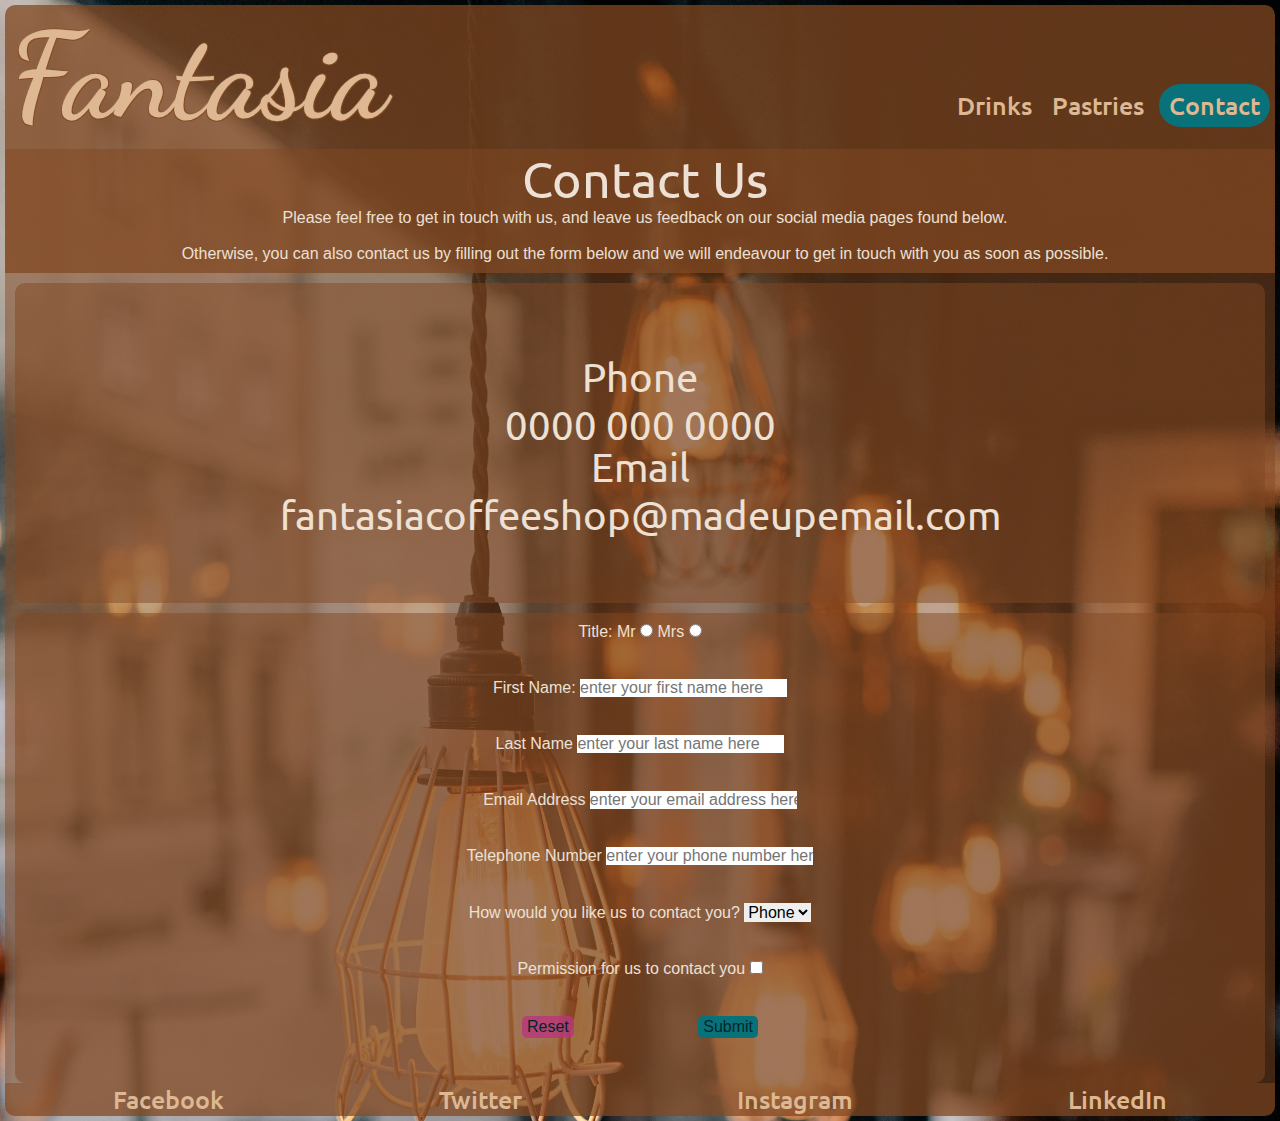
<file: contact.html>
<!DOCTYPE html>
<html lang="en">

<head>
    <meta charset="UTF-8">
    <meta name="viewport" content="width=device-width, initial-scale=1.0">
    <link rel="stylesheet" href="style.css">
    <title>Coffee Shop Website</title>
</head>

<body>
    <header>
        <nav id="top-menu">
            <a href="index.html" id="home-button">Fantasia</a>
            <ul id="links">
                <li><a href="drinks.html" src="">Drinks</a></li>
                <li><a href="pastries.html" src="">Pastries</a></li>
                <!-- <li><a href="location.html" src="">Location</a></li>
                <li><a href="about.html" src="">About</a></li>
                <li><a href="events.html" src="">Events</a></li> -->
            </ul>
            <a class="cta" href="contact.html"><button>Contact</button></a>
        </nav>
    </header>
    <main id="main">
        <section class="starting-section">
            <h1>Contact Us</h1>
            <p>Please feel free to get in touch with us, and leave us feedback on our social media pages found below.
            </p>
            <br>
            <p>Otherwise, you can also contact us by filling out the form below and we will endeavour to get in touch with you as soon as possible.</p>
        </section>
        <section class="drinks-container">
            <div id="contact-details-parent">
            <div class="contact-details">
                <h2>Phone<br>0000 000 0000</h2>
            </div>
            <div class="contact-details">
                <h2>Email<br>fantasiacoffeeshop@madeupemail.com</h2>
            </div>
        </div>
        </section>
<section>
    <form id="contact-form" action="action_page.php" method="post">
        <div>
            <label for="title">Title:</label>
            <label for="Mr">Mr</label>
            <input type="radio" id="Mr" name="title" value="Mr">
            <label for="Mrs">Mrs</label>
            <input type="radio" id="Mrs" name="title" value="Mrs">
        </div>
        <br>
        <div>
            <label for="first-name" First Name>First Name:</label>
            <input type="text" id="first-name" name="last-name" placeholder="enter your first name here" required>
        </div>
        <br>
        <div>
            <label for="last-name">Last Name</label>
            <input type="text" id="last-name=" last-name" placeholder="enter your last name here">
        </div>
        <br>
        <div>
            <label for="email">Email Address</label>
            <input type="email" name="email-address" placeholder="enter your email address here">
        </div>
        <br>
        <div>
            <label for="phone">Telephone Number</label>
            <input type="tel" id="phone" name="phone" placeholder="enter your phone number here">
        </div>
        <br>
        <div>
            <label for="payment">How would you like us to contact you?</label>
            <select name="payment" id="payment">
                <option value="visa">Phone</option>
                <option value="mastercard">Email</option>
            </select>
        </div>
        <br>
        <div>
            <label for="subscribe">Permission for us to contact you</label>
            <input type="checkbox" id="permission" name="permission" required>
        </div>
        <br>
        <div>
            <input id="reset-btn" type="reset" class="s-r-buttons">
            <input id="submit-btn"type="submit" class="s-r-buttons">
        </div>
    </form>
</section>
    </main>
    <footer>
        <nav>
            <ul id="footer-bar">
                <li><a href="https://www.facebook.com/" src="">Facebook</a></li>
                <li><a href="https://twitter.com/" src="">Twitter</a></li>
                <li><a href="https://www.instagram.com/" src="">Instagram</a></li>
                <li><a href="https://www.linkedin.com/" src="">LinkedIn</a></li>
            </ul>
        </nav>
        </div>
    </footer>
</body>

</html>
</file>
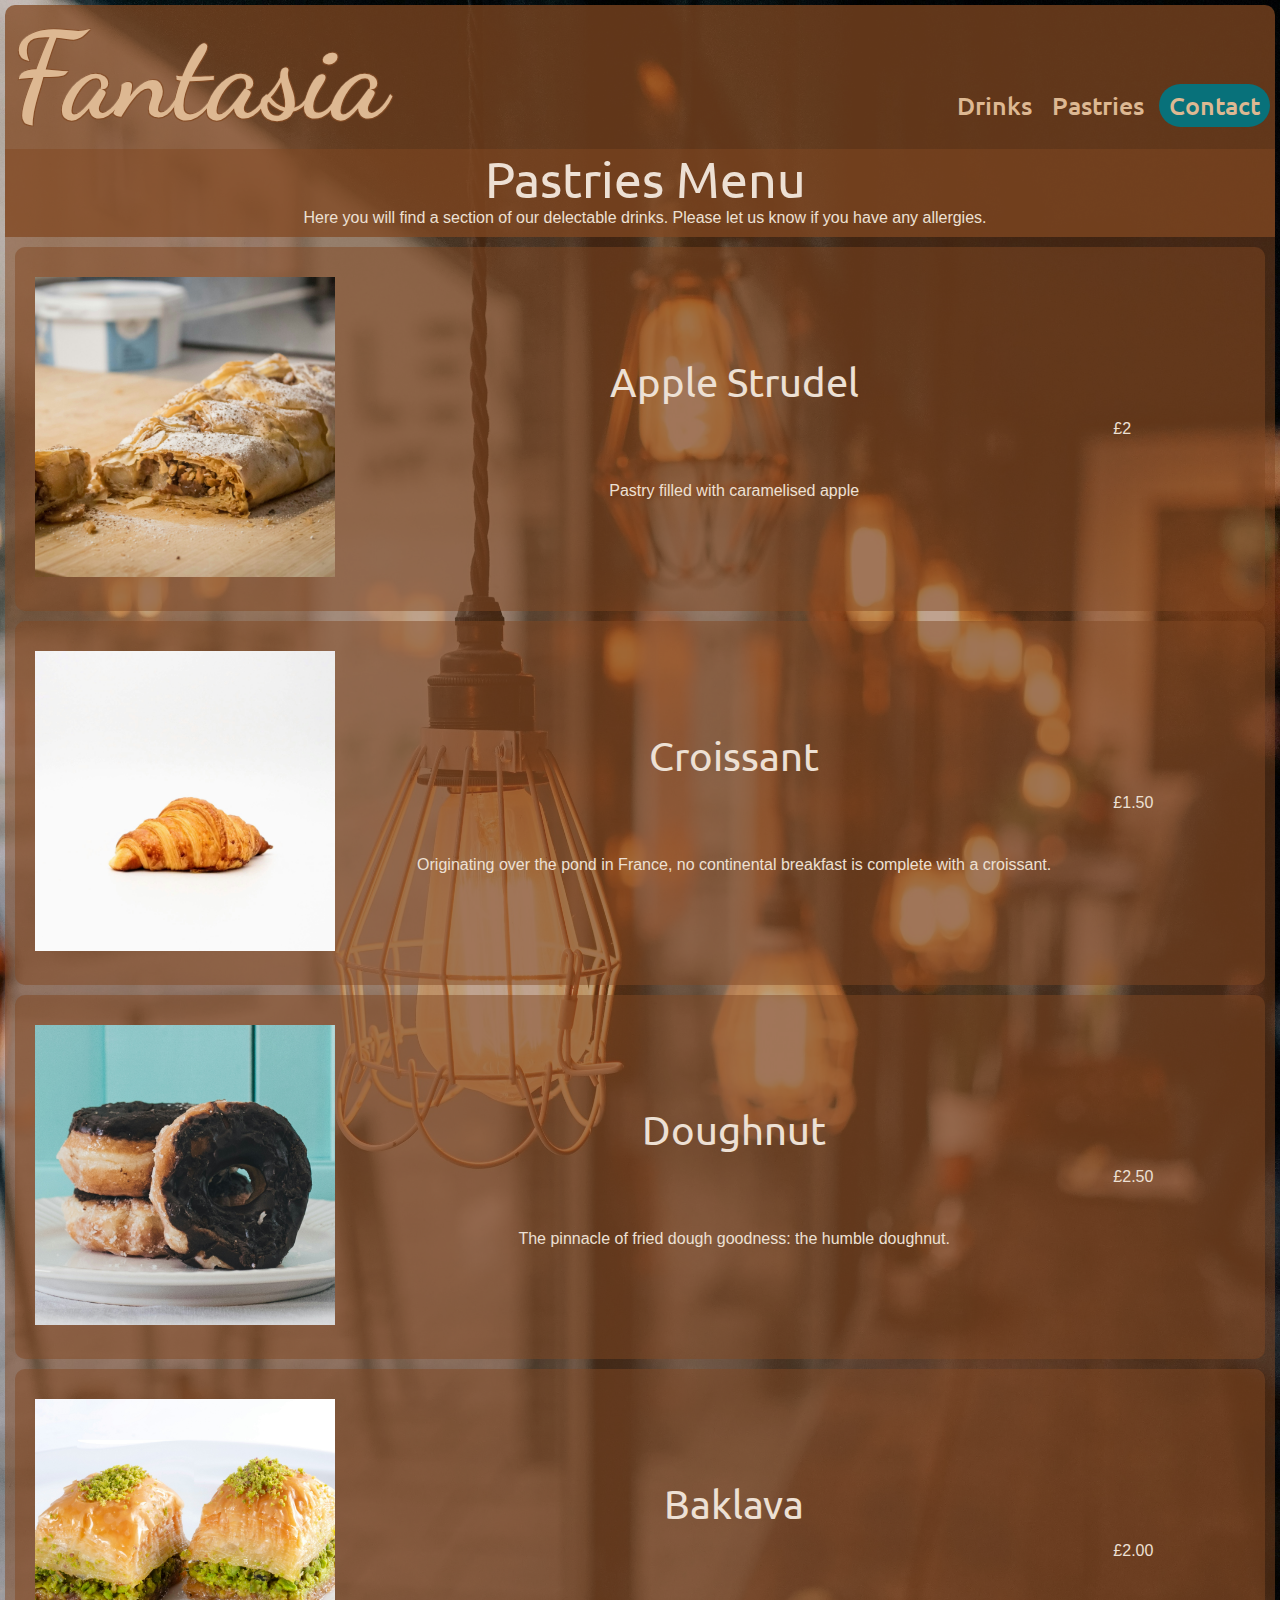
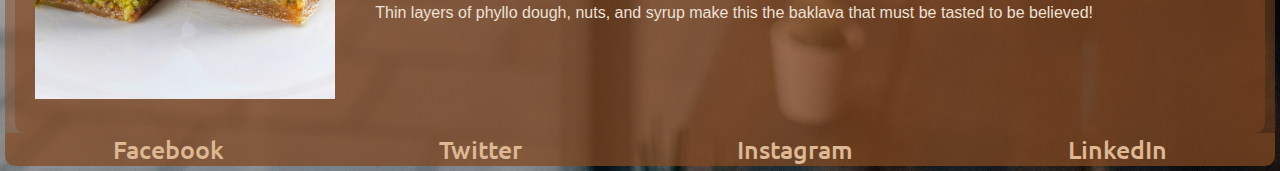
<file: pastries.html>
<!DOCTYPE html>
<html lang="en">

<head>
    <meta charset="UTF-8">
    <meta name="viewport" content="width=device-width, initial-scale=1.0">
    <link rel="stylesheet" href="style.css">
    <title>Coffee Shop Website</title>
</head>

<body>
    <header>
        <nav id="top-menu">
            <a href="index.html" id="home-button">Fantasia</a>
            <ul id="links">
                <li><a href="drinks.html" src="">Drinks</a></li>
                <li><a href="pastries.html" src="">Pastries</a></li>
                <!-- <li><a href="location.html" src="">Location</a></li>
                <li><a href="about.html" src="">About</a></li>
                <li><a href="events.html" src="">Events</a></li> -->
            </ul>
            <a class="cta" href="contact.html"><button>Contact</button></a>
        </nav>
    </header>
    <main id="main">
        <section class="starting-section">
            <h1>Pastries Menu</h1>
            <p>Here you will find a section of our delectable drinks. Please let us know if you have any allergies.</p>
        </section>
        <section>
            <div class="drinks-container">
                <div class="drink-image">
                    <img id="apple-strudel-pastry" src="./images/pastries/apple-strudel-pastry.jpg" alt="a picture of an apple strudel">
                </div>
                <div class="description">
                    <h2>Apple Strudel</h2>
                    <p>Pastry filled with caramelised apple</p>
                </div>
                <div class="price">
                    <p>£2</p>
                </div>
            </div>
            <div class="drinks-container">
                <div class="drink-image">
                    <img id="croissant-pastry" src="./images/pastries/croissant-pastry.jpg" alt="a picture of a croissant">
                </div>
                <div class="description">
                    <h2>Croissant</h2>
                    <p>Originating over the pond in France, no continental breakfast is complete with a croissant.</p>
                </div>
                <div class="price">
                    <p>£1.50</p>
                </div>
            </div>
            <div class="drinks-container">
                <div class="drink-image">
                    <img id="doughnut-pastry" src="./images/pastries/doughnut-pastry.jpg" alt="a picture of a pain au chocolat">
                </div>
                <div class="description">
                    <h2>Doughnut</h2>
                    <p>The pinnacle of fried dough goodness: the humble doughnut.</p>
                </div>
                <div class="price">
                    <p>£2.50</p>
                </div>
            </div>
            <div class="drinks-container">
                <div class="drink-image">
                    <img id="baklava-pastry" src="./images/pastries/baklava-pastry.jpg" alt="a tray of baklava">
                </div>
                <div class="description">
                    <h2>Baklava</h2>
                    <p>Thin layers of phyllo dough, nuts, and syrup make this the baklava that must be tasted to be believed!</p>
                </div>
                <div class="price">
                    <p>£2.00</p>
                </div>
            </div>
        </section>
    </main>
    <footer>
        <nav>
            <ul id="footer-bar">
                <li><a href="https://www.facebook.com/" src="">Facebook</a></li>
                <li><a href="https://twitter.com/" src="">Twitter</a></li>
                <li><a href="https://www.instagram.com/" src="">Instagram</a></li>
                <li><a href="https://www.linkedin.com/" src="">LinkedIn</a></li>
            </ul>
        </nav>
        </div>
    </footer>
</body>

</html>
</file>
<file: style.css>
@import url('https://fonts.googleapis.com/css2?family=Alumni+Sans+Pinstripe:ital@0;1&family=Dancing+Script:wght@400..700&family=Edu+QLD+Beginner:wght@400..700&family=Zen+Loop:ital@0;1&display=swap');
/* Dancing Script */

@import url('https://fonts.googleapis.com/css2?family=Ubuntu:ital,wght@0,300;0,400;0,500;0,700;1,300;1,400;1,500;1,700&display=swap');
/* Ubuntu */

:root {
    --black: rgb(2, 39, 42);
    --maroon: rgb(186, 54, 124, 0.8);
    --cobalt: rgba(8, 113, 122, 1);
    --milk: rgba(237, 224, 212, 1);
    --tea: rgba(221, 184, 146, 1);
    --beige: rgba(195, 142, 112, 0.85);
    --mocha: rgba(130, 72, 33, 0.75);
    --chocolate: rgba(130, 72, 33, 0.5);
}

* {
    margin: 0;
    padding: 0;
    border: 0;
    font-size: 100%;
    font: inherit;
    vertical-align: baseline;
}

body {
    font-family: sans-serif;
    color: var(--milk);
    background: url(./images/coffee-shop-background.jpg) var(--chocolate);
    background-attachment: fixed;
    background-repeat: no-repeat;
    background-size: cover;
}

#main {
    background-color: var(--chocolate);
    margin: 0 5px;
    min-height: 95vh;
}


#top-menu {
    background-color: var(--mocha);
    border-radius: 10px 10px 0px 0px;
    display: flex;
    align-items: baseline;
    margin: 5px 5px 0px 5px;
}

#links {
    display: flex;
    align-items: center;
    list-style: none;
}

#home-button {
    font-family: "Dancing Script", sans-serif;
    color: var(--tea);
    font-size: 120px;
    font-weight: 700;
    text-decoration: none;
    text-shadow: -1px 1px 0 var(--mocha),
        1px 1px 0 var(--mocha),
        1px -1px 0 var(--mocha),
        0px 0px 1px var(--milk);
    margin-right: auto;
}

#home-button:hover {
    color: var(--milk);
    text-shadow: -1px 1px 0 var(--mocha),
        1px 1px 0 var(--mocha),
        1px -1px 0 var(--mocha),
        0px 0px 10px var(--cobalt);

}

#links li,
a {
    color: var(--beige);
}

li,
a {
    /* border: dashed 1px green; */

    height: 100%;
    text-decoration: none;
    font-family: "Ubuntu", sans-serif;
    font-weight: 500;
    font-size: 25px;
    padding: 0px 5px;
}

li,
a:hover {
    color: var(--tea);
}

button {
    padding: 5px 10px;
    background-color: var(--cobalt);
    color: var(--tea);
    border: none;
    border-radius: 50px;
    cursor: pointer;
    transition: all 0.3s ease 0s;
}

button:hover {
    color: var(--milk);
}

#tag-line {
    /* border: dashed 1px red; */

    color: var(--tea);
    text-shadow: 1px 1px 0 #000;
    height: 100px;
    font-size: 36px;
    display: flex;
    justify-content: space-around;
    align-items: center;

}

.row-of-four {
    /* border: dashed 1px blue; */

    display: flex;
    align-items: center;
    justify-content: center;
    gap: 10px;
    padding: 5px;
}

#latte-pour,
#cookies,
#nc-map,
#social-coffee,
#bread,
#cold-brew,
#beetroot,
#pain-au-chocolat {
    width: 24%;
    height: auto;
    object-fit: cover;
    object-position: top;
    border-radius: 1px;
    aspect-ratio: 3/4;
}

#welcome-section {
    /* border: dashed 1px yellow; */

    display: flex;
    align-items: center;
    justify-content: center;
    gap: 10px;
    background-color: var(--mocha);
    padding-left: 10px;
    margin-bottom: 5px;
}

.starting-section {
    /* border: dashed 1px yellow; */

    display: column;
    align-items: center;
    align-content: stretch;
    text-align: center;
    column-gap: 10px;
    background-color: var(--mocha);
    padding: 0 0 10px 10px;
    margin-bottom: 5px;
}

#espresso-drink, #latte-drink,
#mocha-drink,
#orange-drink,
#apple-strudel-pastry,
#croissant-pastry,
#doughnut-pastry,
#baklava-pastry {
    max-width: 100%;
    height: auto;
    object-fit: cover;
    object-position: 50% top;
    aspect-ratio: 1/1;

}

.drinks-container {
    /* border: dashed 1px red; */

    display: flex;
    align-items: center;
    flex-wrap: wrap;
    background-color: var(--chocolate);
    min-height: 300px;
    max-width: 100%;
    margin: 10px 10px 0 10px;
    padding: 10px 0 10px 0;
    border-radius: 10px;
}

#contact-details-parent {
    /* border: 1px dashed blue; */

    width: 100%;
    flex-direction: column;
    justify-content: center;
}

.contact-details {
    /* border: 1px dashed red; */
    
    margin-bottom: 10px;
    justify-content: center;
    align-items: center;    
    max-height: 80px;
}

.drink-image {
    /* border: dashed 1px blue; */

    margin: 10px;
    padding: 10px;
    overflow: hidden;
    flex: 2;
    min-height: 250px;
    max-width: 300px;

}

.description {
    /* border: dashed 1px green; */
    
    align-content: center;
    text-align: center;
    min-height: 100px;
    max-height: 300px;
    flex: 5;
}

.price {
    /* border: dashed 1px yellow; */

    flex: 1;
}

h1 {
    font-size: 50px;
    text-align: center;
    font-family: "Ubuntu", sans-serif;
}

h2 {
    font-size: 40px;
    text-align: center;
    font-family: "Ubuntu", sans-serif;
    padding-bottom: 10%;
}

#opening-script {
    font-size: 20px;
    display: flex;
    flex-direction: column;
    gap: 16px;
}

#general-imgs {
    padding: 10px;
}

#contact-form {
    /* border: dashed 1px yellow; */

    display: flex;
    flex-direction: column;
    gap: 10px;
    align-items: center;
    flex-wrap: wrap;
    background-color: var(--chocolate);
    min-height: 450px;
    margin: 10px 10px 0 10px;
    padding: 10px 0 10px 0;
    border-radius: 10px;
}

.s-r-buttons {

    border-radius: 5px;
    padding: 2px 5px 2px 5px;
    margin: 0 20px 0 20px;
    cursor: pointer;
    background-color: var(--cobalt);
    color: var(--black);
}

#submit-btn:hover {
    color: var(--milk);
}

#reset-btn {

    background-color: var(--maroon);
    margin-right: 100px;
}

#reset-btn:hover {
    color: var(--milk);
}

#footer-bar {
    border-radius: 0px 0px 10px 10px;
    margin: 0px 5px 5px 5px;
    display: flex;
    justify-content: space-around;
    align-items: center;
    list-style: none;
    font-size: 10px;
    bottom: 10px;
    background-color: var(--mocha);
}

#footer-bar li,
a {
    color: var(--tea);
}

#footer-bar li,
a:hover {
    color: var(--milk);
}

@media (max-width: 800px) {

    #top-menu {
        align-items: flex-end;
    }

    #links {
        flex-direction: column;
        padding-bottom: 10px;
    }

    .cta {
        padding-bottom: 10px;
    }

    #home-button {
        font-size: 80px;
    }

    #tag-line > p {
        font-size: 2rem;
        max-height: 80px;
    }

    #welcome-section {
        flex-direction: column;
        align-items: center;
        justify-content: center;
    }

    .drinks-container {    
        flex-direction: column;
        align-items: center;
        justify-content: center;
    }

    .drink-image {
        max-height: 300px;
    }

    h2 {
        font-size: 30px;
        padding-bottom: 10px;
        word-break: break-all;
    }

    .price {
        padding-top: 10px;
    }

    .price > p {
        font-size: 1.5rem
    }

    #nav-bottom > li, a {
        font-size: 1rem;
    }
}

@media (max-width: 600px) {

    #home-button {
        font-size: 60px;
    }

    #top-menu {
        max-height: 150px;
    }

    #links {
        padding-bottom: 2px;
    }

    #links {
        font-size: 1rem;
    }

    .cta {
        font-size: 1rem;
    }

    h1 {
        font-size: 2rem;
    }

    h2 {
        font-size: 20px;
    }

    .drink-image {
        max-width: 200px;
    }

}
</file>
